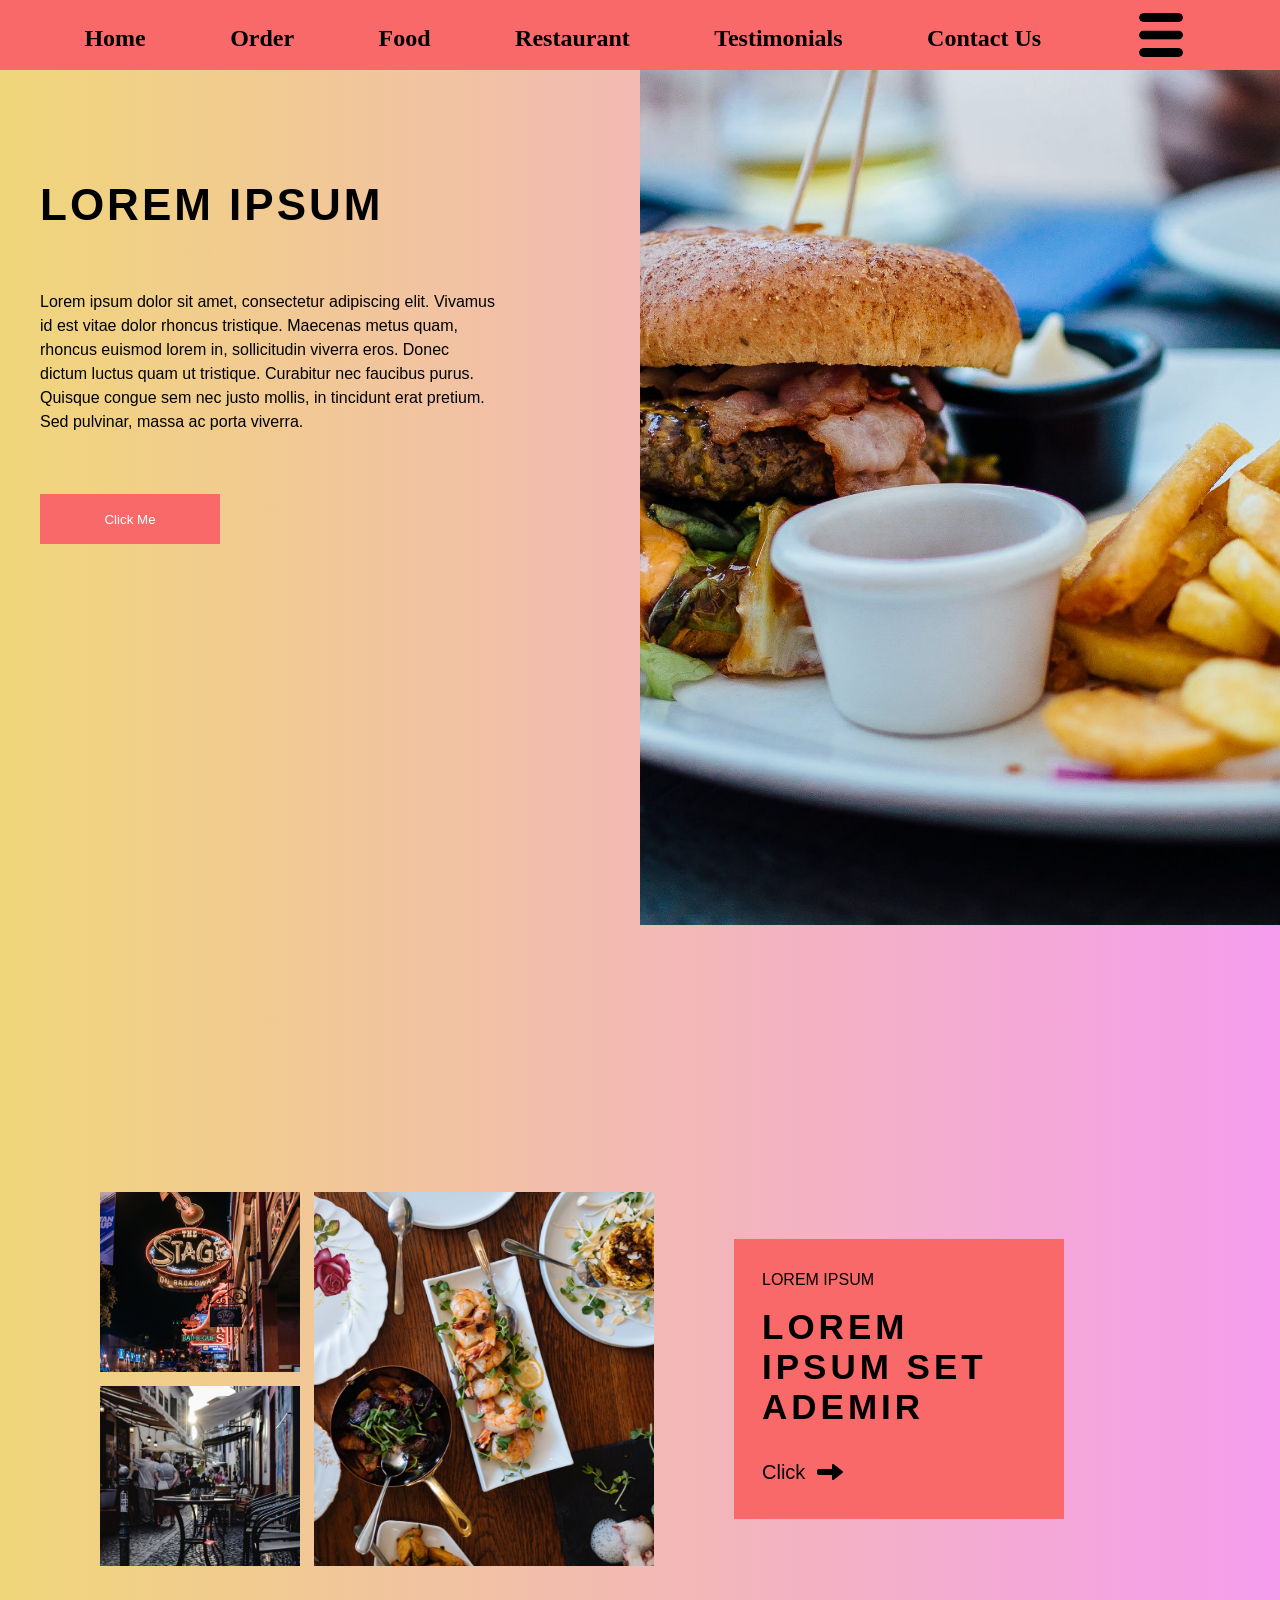
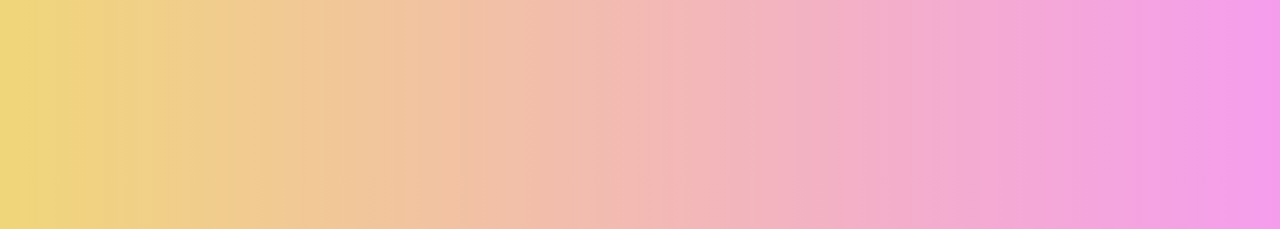
<file: Simplotel/index.html>
<!DOCTYPE html>
<html lang="en">
<head>
    <meta charset="UTF-8">
    <meta name="viewport" content="width=device-width, initial-scale=1.0">
    <title>Simplotel</title>
    <link rel="stylesheet" href="style.css">
    <link href="https://fonts.googleapis.com/css2?family=Cinzel:wght@400;700&family=Lora:wght@400;500&family=Montserrat+Alternates:wght@700&display=swap" rel="stylesheet">
</head>
<body>
    <div class="main_container">
        <nav>
            <input type="checkbox" id="menu-toggle">
            <ul>
                <li>Home</li>
                <li>Order</li>
                <li>Food</li>
                <li>Restaurant</li>
                <li>Testimonials</li>
                <li>Contact Us</li>
                <li><img src="./assets/menu-bar.png" alt="menu_bar" class="menu-bar"></li>
            </ul>
            <label for="menu-toggle">
                <img src="./assets/menu-bar.png" alt="menu_bar" class="menu-bar">
            </label>
        </nav>
        <div class="first">
            <div class="left">
                <h1>LOREM IPSUM</h1>
                <p>Lorem ipsum dolor sit amet, consectetur adipiscing elit. Vivamus <br>
id est vitae dolor rhoncus tristique. Maecenas metus quam,  <br>
rhoncus euismod lorem in, sollicitudin viverra eros. Donec  <br>
dictum luctus quam ut tristique. Curabitur nec faucibus purus.  <br>
Quisque congue sem nec justo mollis, in tincidunt erat pretium.  <br>
Sed pulvinar, massa ac porta viverra.</p>
                <button>Click Me</button>
            </div>
            <div class="right">
                <img src="./assets/pexels-robin-stickel-70497.jpg" alt="burger-image" class="burger">
            </div>
        </div>
        <div class="second">
            <div class="left_s">
                    <img src="./assets/pexels-rachel-claire-6752433.jpg" alt="" class="img1">
                    <img src="./assets/pexels-mister-mister-3434523.jpg" alt="" class="img2">
                    <img src="./assets/pexels-eva-bronzini-6141651.jpg" alt="" class="img3">
            </div>
            <div class="right_s">
                <div class="box">
                    <p>LOREM IPSUM</p>
                    <h1> LOREM IPSUM SET ADEMIR</h1>
                    <div class="arrow">
                        <p>Click</p>
                        <img src="./assets/icons8-arrow-30.png" alt="">
                    </div>
                </div>
            </div>
        </div>
    </div>
</body>
</html>
</file>
<file: Simplotel/style.css>
*{
    margin: 0;
    padding: 0;
    box-sizing: border-box;

}

body{
 background: #f0d67a;
background: linear-gradient(90deg,rgba(240, 214, 122, 1) 0%, rgba(245, 157, 237, 1) 100%);
}

.menu-bar{     
    width: 70px;
}

nav{
    width: 100%;
    height: 70px;
    background-color: rgb(249, 105, 105);
}

ul{
    display: flex;
    list-style: none;
    justify-content: space-evenly;
    align-items: center;
    font-size: x-large;
    font-weight: 800;
}

#menu-toggle {
    display: none;
    cursor:pointer;
}

label {
    display: none;
}

.first{
    display: flex;
}

.left{
    width: 50%;
    padding-top: 90px;
    padding-left: 90px;
    display: flex;
    flex-direction: column;
    gap: 90px;
}

.first h1{
    font-size: 50px;
    letter-spacing: 5px;
    font-family: Arial, Helvetica, sans-serif !important;
}

.first p{
    font-size: 18px;
    letter-spacing: 1px;
    line-height: 1.5;
    font-family: Arial, Helvetica, sans-serif !important;
}



.first button{
    width: 180px;
    height: 50px;
    border-style: none;
    color: white;
    background-color: rgb(249, 105, 105);
    cursor: pointer;
}

.right{
    width: 50%;
}

.burger{
    width: 100%;
    height: 95vh;
    object-fit: cover;
} 

/* .second{
    display: flex;
    align-items: center;
    gap: 60px;
    padding: 60px 100px;
    justify-content: center;
    height: 100vh;
    width: 100%;
}

.left_s{
    display: grid;
    grid-template-columns: 230px 230px;
    gap: 18px;
}

.left_s img{
    width: 100%;
    height: 200px;
    object-fit: cover;
}

.left_s img:nth-child(2){
    grid-row: span 2;
    height: 418px;
} */

 .second{
    display: flex;
    align-items: center;
    gap: 60px;
    padding: 60px 100px;
    justify-content: center;
    height: 100vh;
    width: 100%;
}


.left_s {
    display: grid;
    grid-template-areas: 
      "top-left tall-right"
      "bottom-left tall-right";

    grid-template-columns: 230px 230px;
    grid-template-rows: 200px 200px; 

    gap: 18px;
}

.left_s img{
    width: 100%;
    height: 100%; 
    object-fit: cover;
}

.left_s .img1 {
    grid-area: top-left;
}

.left_s .img2 {
    grid-area: tall-right;
}

.left_s .img3 {
    grid-area: bottom-left;
}

.box{
    width: 100%;
    max-width: 470px;
    height: 250px;
    background-color: rgb(249, 105, 105);
    display: flex;
    flex-direction: column;
    justify-content: center;
    padding: 20px;
    font-family: Arial, Helvetica, sans-serif;
    text-align: left;
    padding-left: 40px;
    margin-left: 20px;
}

.box h1{
    font-size: 50px;
    letter-spacing: 5px;
    padding-top: 25px;
}

.right_s{
    width: 50%;
}

.right_s h4 {
    font-size: 16px;
    letter-spacing: 5px;
    margin-bottom: 20px;
}

.box div {
    display: flex;
    align-items: center;
    gap: 10px;
    margin-top: 30px;
    font-size: 20px;
}




@media only screen and (max-width: 321px) {
  .first p{
    font-size: 9px !important;
    letter-spacing: 0px ;

  }

}
@media only screen and (max-width: 599px) {

    nav {
        height: auto;
        flex-direction: column;
        align-items: flex-start;
        padding: 10px 20px;
    }

    nav ul {
        display: none;
        flex-direction: column;
        width: 100%;
        padding: 10px 0;
        gap: 15px;
    }

    .menu-bar{
      width: 40px;
    }

    li{
      font-size: medium;
    }

    #menu-toggle:checked ~ ul {
        display: flex;
    }

    label {
        display: block;
        margin-left: auto;
        width: 70px;
    }

    nav ul li img.menu-bar {
    display: none;
  }

.first {
    flex-direction: column-reverse;
    align-items: stretch;
    padding: 20px 16px;
    gap: 20px;
    min-height: auto;
  }

  .right {
    width: 100%;
    padding: 6px 12px 0 12px;
  }

.burger {
    width: 100%;
    margin-right: 20px;
    margin-top: 20px;
    height: auto;
    max-height: 45vh; 
    object-fit: cover;
  }

  .left {
    width: 100%;
    padding: 18px 12px 28px 12px;
    gap: 20px;
  }

  .first h1 {
    font-size: 23px;
    letter-spacing: 2px;
  }

  .first p {
    font-size: 12px;
    letter-spacing: 0px ;

  }

  .first button {
    width: 120px;
    height: 38px;
    font-size: 13px;
  }

  .second {
    flex-direction: column;
    align-items: center;
    justify-content: flex-start;
    padding: 28px 16px;
    gap: 28px;
    min-height: auto;
  }

 
  .left_s {
    display: grid !important;               
    grid-template-columns: 1fr !important;  
    grid-auto-rows: auto;                   
    grid-template-areas:
      "img1"
      "img2"
      "img3";
    gap: 80px;
    width: 100%;
    max-width: 420px; 
  }


  .left_s .img1 { grid-area: img1; }
  .left_s .img2 { grid-area: img2; }
  .left_s .img3 { grid-area: img3; }

  .left_s img {
    display: block;
    width: 100%;
    height: auto;         
    max-height: 260px;    
    object-fit: cover;
  }

  .right_s {
    width: 100%;
    display: flex;
    justify-content: center;
  }

  .box {
    max-width: 100%;
    padding: 10px;
    /* border-radius: 14px; */
    margin-bottom: 20px;
    margin-right: 18px;
  }

  .box h4 { font-size: 12px; letter-spacing: 3px; }
  .box h1 { font-size: 30px; letter-spacing: 2px; }
  .box p  { font-size: 14px; margin-top: 10px; }
  .box div{ font-size: 16px; margin-top: 16px; }
}





@media only screen and (min-width: 600px) and (max-width: 1023px) {

    nav ul {
        display: flex;
        font-size: large;
    }

    
    label {
        display: none;
    }

.first {
    flex-direction: column-reverse;
    align-items: center;
    padding: 28px 32px;
    gap: 28px;
    min-height: auto;
  }

  .left {
    width: 100%;
    padding: 22px 18px;
    gap: 22px;
  }

  .right {
    width: 100%;
    padding: 6px 18px 0 18px;
  }

  .burger {
    width: 100%;
    max-height: 55vh;
  }

  .first h1 {
    font-size: 36px;
    letter-spacing: 3px;
  }

  .first p {
    font-size: 23px;
    letter-spacing: 0px ;
  }

  .first button {
    width: 170px;
    height: 48px;
    font-size: 15px;
    margin-bottom: 20px;
  }

  .second {
    flex-direction: column;
    gap: 40px;
    padding: 48px 40px;
    min-height: auto;
  }

  .left_s {
    grid-template-columns: 250px 250px;
    grid-template-rows: 200px 200px;
    gap: 14px;
  }

  .right_s {
    width: 100%;
    display: flex;
    justify-content: center;
  }

  .box {
    max-width: 520px;
    margin-bottom: 20px;
  }

  .box h1 {
    font-size: 40px;
  }

  .box p {
    font-size: 15px;
  }

}


/* @media only screen and (min-width: 1024px) {

.left{
    width: 50%;
    padding-top: 130px;
    padding-left: 50px;
    display: flex;
    flex-direction: column;
    gap: 90px;
} */

/* .first h1{
    font-size: 40px;
    letter-spacing: 5px;
}

.first pre{
    font-size: 13px;
    line-height: 1.5;
} */

/* .burger{
    width: 100%;
    height: 80vh;
    object-fit: cover;
} */

/* .first button{
    width: 180px;
    height: 50px;
    border-style: none;
    color: white;
    background-color: rgb(249, 105, 105);
}

  .second {
    flex-direction: row;
    align-items: center;
    justify-content: center;
    padding: 60px 100px;
    gap: 60px;
  }

  .right_s {
    width: 50%;
  } */

  /* .box {
    max-width: 520px;
    height: 300px;
  }

  .box h1{
    font-size: 30px;
    letter-spacing: 3px;
    padding-top: 25px;
} */
@media (min-width: 1024px) and (max-width: 1439px) {
  .left {
    width: 50%;
    padding-top: 110px;    
    padding-left: 40px;    
    display: flex;
    flex-direction: column;
    gap: 60px;
  }

  .first h1 {
    font-size: 44px;
    letter-spacing: 3px;
    /* color: blue; */
  }

  .first p {
    font-size: 16px;
    /* padding-right: 10px; */
    line-height: 1.5;
    letter-spacing: 0px ;

  }

  .left_s {
    grid-template-columns: 200px 340px;
    grid-template-rows: 180px 180px;
    gap: 14px;
  }

  .left_s .img2 { grid-row: span 2; } 
  .left_s img { width: 100%; height: 100%; object-fit: cover; }

  .box {
    width: 330px;
    max-width: 400px;
    height: 280px;
    padding-left: 28px;
  }

  .box h1 { font-size: 35px; letter-spacing: 4px; padding-top: 18px; }

}
</file>
